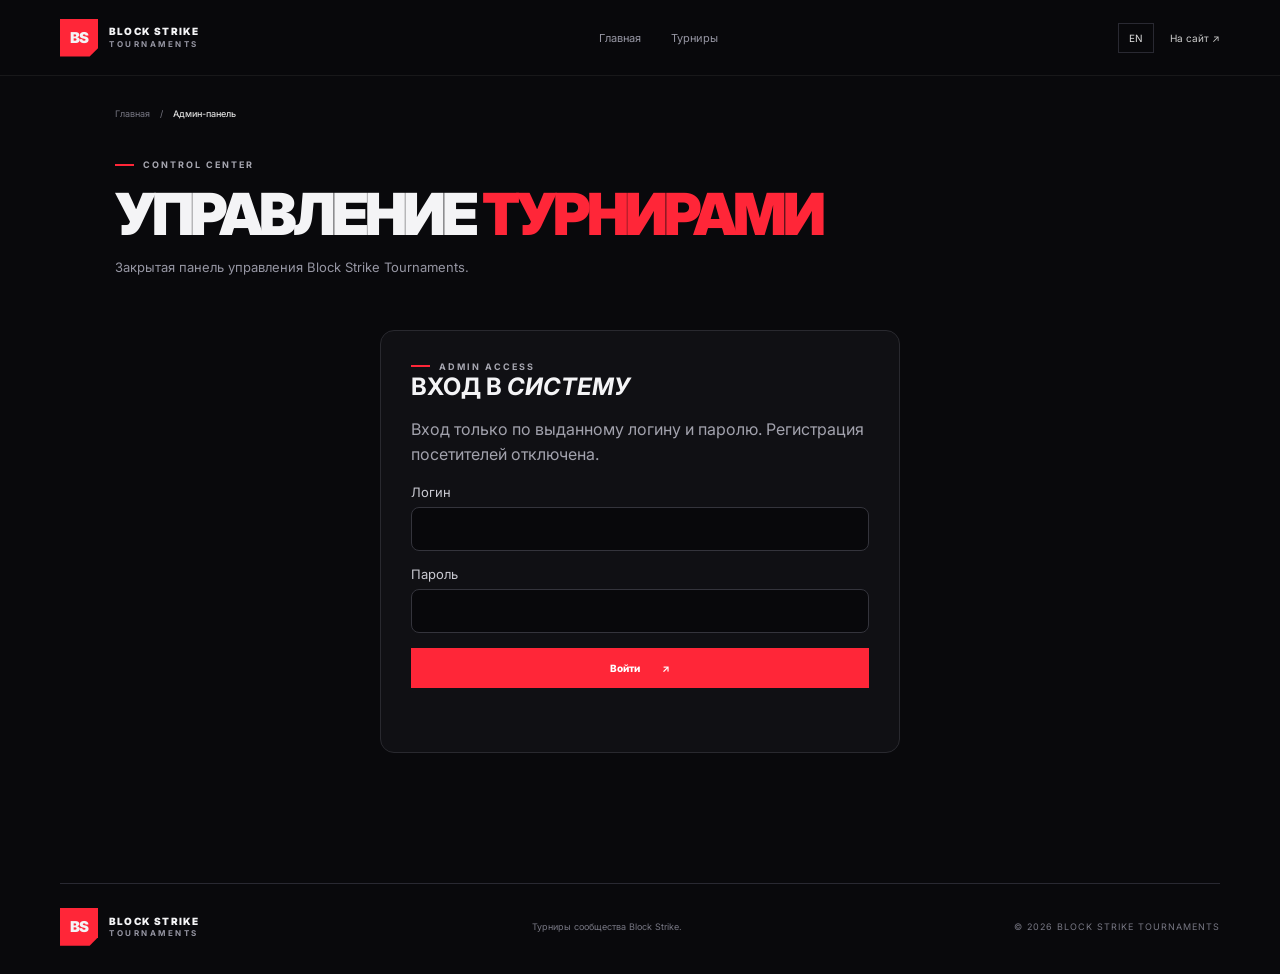
<file: admin.html>
<!doctype html>
<html lang="ru">
<head>
<meta charset="UTF-8"><meta name="viewport" content="width=device-width,initial-scale=1">
<meta name="theme-color" content="#09090c">
<title>Админ-панель — Block Strike Tournaments</title>
<link rel="preconnect" href="https://fonts.googleapis.com"><link rel="preconnect" href="https://fonts.gstatic.com" crossorigin>
<link href="https://fonts.googleapis.com/css2?family=Inter:wght@400;500;600;700;800;900&display=swap" rel="stylesheet">
<link rel="stylesheet" href="style.css">
<style>
.admin-auth{max-width:520px;margin:50px auto;padding:30px;border:1px solid #29292f;background:#101014;border-radius:14px}
.admin-auth h2,.admin-panel h2{margin:0 0 10px}.admin-auth p,.admin-muted{color:#a2a2ad;line-height:1.6}
.admin-auth form,.admin-create-form{display:grid;gap:15px}.admin-auth label,.admin-create-form label{display:grid;gap:7px;color:#c9c9d1;font-size:13px}
.admin-auth input,.admin-create-form input,.admin-create-form select,.admin-create-form textarea{width:100%;padding:13px 14px;background:#08080b;border:1px solid #34343c;border-radius:8px;color:#fff;font:inherit}
.admin-create-form select,.admin-create-form textarea{width:100%;padding:13px 14px;background:#08080b;border:1px solid #34343c;border-radius:8px;color:#fff;font:inherit}.admin-tournament-row{display:flex;justify-content:space-between;align-items:center;gap:14px;flex-wrap:wrap;padding:16px 0;border-bottom:1px solid #29292f}.admin-tournament-row small{display:block;color:#999;margin-top:5px}.admin-message{margin-top:14px;color:#ff7777;min-height:20px;font-size:13px}.admin-panel{display:grid;gap:24px}
.admin-toolbar{display:flex;justify-content:space-between;align-items:center;gap:15px;flex-wrap:wrap;padding:18px;border:1px solid #29292f;background:#101014;border-radius:12px}
.admin-card{padding:24px;border:1px solid #29292f;background:#101014;border-radius:12px}
.admin-checks{display:flex;gap:18px;flex-wrap:wrap;color:#ddd;font-size:13px}.admin-checks label{display:flex;align-items:center;gap:7px}
.admin-account{display:flex;justify-content:space-between;align-items:center;gap:16px;padding:15px 0;border-bottom:1px solid #29292f;flex-wrap:wrap}
.admin-account:last-child{border-bottom:0}.admin-account small{display:block;color:#999;margin-top:5px}
.admin-status{color:#ff7777;font-size:12px}.admin-status.active{color:#8bd5a5}
.admin-actions{display:flex;gap:8px;flex-wrap:wrap}.button-small{padding:9px 12px;border:1px solid #41414b;background:#17171d;color:#fff;border-radius:7px;cursor:pointer}
[hidden]{display:none!important}
</style>
</head>
<body>
<header class="site-header">
<a class="brand" href="index.html"><span class="brand-mark">BS</span><span class="brand-copy">BLOCK STRIKE <b>TOURNAMENTS</b></span></a>
<nav class="main-nav" id="mainNav"><a href="index.html">Главная</a><a href="tournaments.html">Турниры</a></nav>
<div class="header-actions"><button class="lang-toggle" id="langToggle">EN</button><a class="admin-link" href="index.html">На сайт ↗</a><button class="menu-toggle" id="menuToggle" aria-label="Меню">☰</button></div>
</header>
<main class="page-main section-wrap admin-page">
<div class="breadcrumbs"><a href="index.html">Главная</a><span>/</span><b>Админ-панель</b></div>
<div class="page-heading"><div><div class="eyebrow"><i></i><span>CONTROL CENTER</span></div><h1>УПРАВЛЕНИЕ <em>ТУРНИРАМИ</em></h1><p>Закрытая панель управления Block Strike Tournaments.</p></div></div>
<section class="admin-auth" id="loginView">
<div class="eyebrow"><i></i><span>ADMIN ACCESS</span></div><h2>ВХОД В <em>СИСТЕМУ</em></h2>
<p>Вход только по выданному логину и паролю. Регистрация посетителей отключена.</p>
<form id="loginForm">
<label>Логин<input id="loginUsername" name="username" autocomplete="username" minlength="3" maxlength="24" required></label>
<label>Пароль<input id="loginPassword" name="password" type="password" autocomplete="current-password" minlength="10" maxlength="128" required></label>
<button class="button button-primary" type="submit">Войти <b>↗</b></button>
</form><div class="admin-message" id="loginMessage" role="status"></div>
</section>
<section class="admin-panel" id="adminView" hidden>
<div class="admin-toolbar"><div><div class="eyebrow"><i></i><span id="roleLabel">ADMIN SESSION</span></div><h2 id="welcomeText">Панель администратора</h2></div><button class="button-small" id="logoutButton">Выйти</button></div>
<section class="admin-card" id="accountManagement" hidden>
<div class="eyebrow"><i></i><span>ACCESS CONTROL</span></div><h2>АККАУНТЫ <em>МОДЕРАТОРОВ</em></h2>
<p class="admin-muted">Создавать аккаунты и назначать права может только главный администратор. Логин — латиница, цифры и подчёркивание. Пароль — минимум 10 символов.</p>
<form class="admin-create-form" id="createAdminForm">
<label>Логин модератора<input id="newAdminUsername" required minlength="3" maxlength="24" pattern="[a-zA-Z0-9_]+" autocomplete="off"></label>
<label>Пароль<input id="newAdminPassword" type="password" required minlength="10" maxlength="128" autocomplete="new-password"></label>
<div class="admin-checks">
<label><input type="checkbox" name="permission" value="tournaments_manage"> Управление турнирами</label>
<label><input type="checkbox" name="permission" value="players_manage"> Управление игроками</label>
<label><input type="checkbox" name="permission" value="matches_manage"> Матчи и результаты</label>
</div>
<button class="button button-primary" type="submit">Создать аккаунт <b>＋</b></button>
</form><div class="admin-message" id="createAdminMessage" role="status"></div>
<div class="admin-list" id="adminList"><p class="admin-muted">Загрузка аккаунтов…</p></div>
</section>
<section class="admin-card" id="tournamentManagement" hidden>
<div class="eyebrow"><i></i><span>TOURNAMENT MANAGEMENT</span></div>
<h2>СОЗДАТЬ <em>ТУРНИР</em></h2>
<p class="admin-muted">Новый турнир сначала создаётся как черновик. После проверки его можно опубликовать.</p>
<form class="admin-create-form" id="createTournamentForm">
<label>Название турнира<input id="tournamentName" required minlength="1" maxlength="100" placeholder="Например, Block Strike Open"></label>
<label>Формат<select id="tournamentFormat" required><option value="single_elimination">Single Elimination</option><option value="swiss">Swiss System</option></select></label>
<label>Описание<textarea id="tournamentDescription" rows="4" maxlength="5000" placeholder="Правила, призы и дополнительная информация"></textarea></label>
<label>Дата начала<input id="tournamentStartsAt" type="datetime-local"></label>
<button class="button button-primary" type="submit">Создать черновик <b>＋</b></button>
</form>
<div class="admin-message" id="tournamentMessage" role="status"></div>
<div class="admin-tournament-list" id="adminTournamentList"><p class="admin-muted">Загрузка турниров…</p></div>
</section>
</section>
</main>
<footer class="site-footer section-wrap"><a class="brand" href="index.html"><span class="brand-mark">BS</span><span class="brand-copy">BLOCK STRIKE <b>TOURNAMENTS</b></span></a><span>Турниры сообщества Block Strike.</span><span class="footer-copy">© 2026 BLOCK STRIKE TOURNAMENTS</span></footer>
<script src="script.js"></script><script type="module" src="admin.js"></script>
</body></html>
</file>
<file: style.css>
:root{--bg:#09090c;--panel:#121218;--panel2:#17171f;--red:#ff2638;--text:#f4f4f6;--muted:#9696a3;--line:#292932}*{box-sizing:border-box}html{scroll-behavior:smooth;scroll-padding-top:100px}body{margin:0;background:var(--bg);color:var(--text);font-family:Inter,Arial,sans-serif;overflow-x:hidden}a{color:inherit;text-decoration:none}button,input,select,textarea{font:inherit}button:disabled,input:disabled,select:disabled,textarea:disabled{opacity:.55;cursor:not-allowed}.section-wrap{width:min(1160px,calc(100% - 48px));margin-inline:auto}.site-header{height:76px;padding:0 max(24px,calc((100vw - 1160px)/2));display:flex;align-items:center;justify-content:space-between;gap:24px;border-bottom:1px solid #ffffff10;background:#09090cf2;backdrop-filter:blur(16px);position:sticky;top:0;z-index:20}.brand{display:flex;align-items:center;gap:11px;flex-shrink:0}.brand-mark{width:38px;height:38px;background:var(--red);display:grid;place-items:center;font-weight:900;font-size:15px;letter-spacing:-1px;clip-path:polygon(0 0,100% 0,100% 78%,78% 100%,0 100%)}.brand-copy{font-size:10px;font-weight:900;letter-spacing:1.2px;line-height:1.45;white-space:nowrap}.brand-copy b{display:block;color:var(--muted);font-size:8px;letter-spacing:2.5px}.main-nav{display:flex;align-items:center;gap:30px;margin-left:auto;margin-right:auto}.main-nav a{font-size:11px;color:var(--muted);white-space:nowrap}.main-nav a:hover,.main-nav a.active{color:#fff}.main-nav a.active:after{content:"";display:block;height:2px;background:var(--red);margin-top:9px}.header-actions{display:flex;align-items:center;gap:16px;flex-shrink:0}.lang-toggle{background:transparent;border:1px solid var(--line);color:#ddd;padding:8px 10px;font-size:10px;cursor:pointer}.admin-link{font-size:10px;color:#ccc;display:flex;align-items:center;gap:8px;white-space:nowrap}.status-dot,.live-pulse{width:7px;height:7px;border-radius:50%;background:var(--red);display:inline-block;box-shadow:0 0 12px #ff2638a0}.menu-toggle{display:none;background:none;border:0;color:white;font-size:22px}.hero{min-height:520px;display:grid;grid-template-columns:1.05fr .95fr;align-items:center;gap:30px;padding-top:55px;padding-bottom:65px}.eyebrow{display:flex;align-items:center;gap:9px;color:#a7a7b1;font-size:9px;font-weight:700;letter-spacing:2px}.eyebrow i{width:19px;height:2px;background:var(--red);display:inline-block;flex-shrink:0}.hero h1,.page-heading h1,.tournament-cover h1{font-size:clamp(44px,5.5vw,72px);line-height:1.02;letter-spacing:-4px;margin:23px 0 19px;font-weight:900;overflow-wrap:anywhere}.hero h1 span,.hero h1 em{display:block}.hero h1 em,.section-heading h2 em,.page-heading h1 em,.tournament-cover h1 em{font-style:normal;color:var(--red)}.hero-copy>p,.page-heading p,.tournament-cover p{max-width:470px;color:var(--muted);font-size:13px;line-height:1.8}.hero-actions{display:flex;align-items:center;gap:25px;margin-top:29px}.button{display:inline-flex;align-items:center;justify-content:center;gap:22px;padding:14px 18px;font-size:10px;font-weight:800;border:0;cursor:pointer}.button-primary{background:var(--red);color:white;transition:.2s}.button-primary:hover:not(:disabled){background:#e51c30;transform:translateY(-2px)}.text-link{font-size:10px;color:#c5c5ce;display:inline-flex;gap:12px}.hero-meta{margin-top:48px;display:flex;align-items:center;gap:10px;color:#777783;font-size:8px;letter-spacing:1.5px}.hero-visual{height:360px;position:relative;display:grid;place-items:center;isolation:isolate;min-width:0}.visual-grid{position:absolute;inset:8px;background-image:linear-gradient(#ffffff0b 1px,transparent 1px),linear-gradient(90deg,#ffffff0b 1px,transparent 1px);background-size:32px 32px;mask-image:radial-gradient(ellipse,#000 15%,transparent 72%);z-index:-1}.visual-core{width:170px;height:170px;border:1px solid #ff26385c;transform:rotate(45deg);display:flex;flex-direction:column;align-items:center;justify-content:center;box-shadow:0 0 80px #ff26381c,inset 0 0 50px #ff263810;position:relative}.visual-core:before,.visual-core:after{content:"";position:absolute;inset:13px;border:1px solid #ffffff16}.visual-core:after{inset:-23px;border-color:#ff263830}.visual-core span{font-size:58px;font-weight:900;letter-spacing:-7px;transform:rotate(-45deg)}.visual-core small{font-size:7px;letter-spacing:3px;transform:rotate(-45deg);color:var(--red)}.visual-orbit{position:absolute;border:1px solid #ff26382b;transform:rotate(-28deg);width:min(340px,90%);height:125px;border-radius:50%}.orbit-b{transform:rotate(52deg);width:min(390px,98%);height:155px;border-color:#ffffff16}.visual-caption{position:absolute;bottom:3px;display:flex;align-items:center;gap:9px;color:#777783;font-size:8px;letter-spacing:1px}.visual-caption span{color:var(--red)}.visual-caption b{color:#d0d0d6;margin-right:13px}.stats{border-block:1px solid var(--line);display:grid;grid-template-columns:repeat(3,1fr);padding:22px 0;margin-bottom:95px}.stats>div{display:flex;align-items:center;gap:14px;padding-left:28px;border-right:1px solid var(--line);min-width:0}.stats>div:first-child{padding-left:0}.stats>div:last-child{border:0}.stats strong{font-size:23px;font-weight:900;white-space:nowrap}.stats span{font-size:8px;color:var(--muted);letter-spacing:1.2px}.content-section{margin-top:95px}.section-heading{display:flex;align-items:end;justify-content:space-between;gap:20px;margin-bottom:26px}.section-heading h2{font-size:clamp(26px,3vw,37px);letter-spacing:-1.5px;margin:12px 0 0;font-weight:900}.view-all{font-size:10px;color:#b9b9c3;padding-bottom:6px;white-space:nowrap}.format-grid{display:grid;grid-template-columns:repeat(2,minmax(0,1fr));gap:17px}.tournament-card-grid{display:grid;grid-template-columns:repeat(3,minmax(0,1fr));gap:16px}.tournament-card{min-height:220px}.format-card{position:relative;min-height:235px;padding:25px;background:linear-gradient(140deg,#171219,#111117 65%);border:1px solid var(--line);overflow:hidden;transition:.2s}.format-card:hover{border-color:#71303a;transform:translateY(-3px)}.format-index{font-size:8px;letter-spacing:1.6px;color:#888894}.format-symbol{position:absolute;right:28px;top:12px;font-size:90px;color:#ffffff0d;font-weight:200}.format-card h3{font-size:20px;letter-spacing:-.5px;margin:35px 0 10px}.format-card p{max-width:440px;color:var(--muted);font-size:11px;line-height:1.7}.format-link{display:inline-flex;gap:15px;margin-top:12px;font-size:9px;color:#eee}.format-link b{color:var(--red)}.empty-state{min-height:220px;border:1px dashed #393943;background:#101015;display:flex;flex-direction:column;align-items:center;justify-content:center;text-align:center;padding:30px}.empty-icon{width:42px;height:42px;border:1px solid #6e202b;color:var(--red);display:grid;place-items:center;font-size:25px;margin-bottom:16px}.empty-state h2,.empty-state h3{font-size:14px;letter-spacing:1px;margin:0 0 9px}.empty-state p{max-width:470px;color:var(--muted);font-size:10px;line-height:1.7;margin:0 0 14px}.empty-state .text-link{color:#eee}.how-section{margin-bottom:95px}.steps{display:grid;grid-template-columns:repeat(3,minmax(0,1fr));gap:17px}.step{background:var(--panel);border:1px solid var(--line);padding:22px;position:relative;min-height:185px}.step>span{position:absolute;right:18px;top:18px;color:#555560;font-size:10px}.step-icon{width:34px;height:34px;border:1px solid #6e202b;color:var(--red);display:grid;place-items:center;font-size:16px;margin-bottom:19px}.step h3{font-size:12px;margin:0 0 9px}.step p{font-size:10px;line-height:1.7;color:var(--muted);margin:0}.site-footer{border-top:1px solid var(--line);padding:24px 0 28px;display:flex;align-items:center;justify-content:space-between;gap:20px}.site-footer>span{font-size:9px;color:#777783}.footer-copy{letter-spacing:1px;white-space:nowrap}.page-main{padding-top:32px;padding-bottom:80px}.breadcrumbs{display:flex;gap:10px;align-items:center;color:#777783;font-size:9px;margin-bottom:40px}.breadcrumbs a:hover{color:#fff}.breadcrumbs b{color:#ddd;font-weight:500}.page-heading{margin-bottom:34px}.page-heading h1{font-size:clamp(36px,5vw,58px);margin:15px 0 12px}.page-heading p{margin:0}.filter-bar{display:flex;align-items:center;justify-content:space-between;gap:16px;border-block:1px solid var(--line);padding:14px 0;margin-bottom:25px}.filter-tabs{display:flex;gap:7px;flex-wrap:wrap}.filter-tab,.filter-select{background:#131319;border:1px solid var(--line);color:#aaa;padding:10px 13px;font-size:9px;cursor:pointer}.filter-tab.active{border-color:var(--red);color:#fff}.filter-select{min-width:150px}.listing-empty{min-height:270px}.compact{min-height:150px}.template-section{margin-top:65px;scroll-margin-top:100px}.template-section .section-heading{margin-bottom:20px}.template-section .section-heading h2{font-size:27px}.table-shell{border:1px solid var(--line);background:#101015;min-height:100px}.table-empty{padding:30px;text-align:center;color:var(--muted);font-size:10px}.tournament-cover{background:radial-gradient(ellipse at 80% 20%,#5a1623 0,transparent 45%),linear-gradient(115deg,#171016,#111117);border:1px solid #3b252c;padding:34px;display:flex;align-items:center;justify-content:space-between;gap:20px;min-height:230px}.template-label{font-size:8px;color:#ff7883;letter-spacing:2px;margin-top:16px}.tournament-cover h1{font-size:clamp(35px,5vw,54px);margin:10px 0}.tournament-cover p{margin:0}.cover-code{font-size:clamp(22px,4vw,42px);font-weight:900;color:#ffffff22;white-space:nowrap}.cover-code span{color:var(--red)}.tournament-facts{display:grid;grid-template-columns:repeat(4,1fr);border:1px solid var(--line);border-top:0}.tournament-facts>div{padding:17px;border-right:1px solid var(--line);display:flex;flex-direction:column;gap:9px}.tournament-facts>div:last-child{border:0}.tournament-facts span{font-size:8px;color:#858591;letter-spacing:1px}.tournament-facts b{font-size:12px}.tournament-tabs{display:flex;gap:26px;overflow-x:auto;border-bottom:1px solid var(--line);margin-top:28px}.tournament-tabs a{font-size:10px;color:#92929d;padding:0 0 13px;white-space:nowrap}.tournament-tabs a.active,.tournament-tabs a:hover{color:white;border-bottom:2px solid var(--red)}.bracket-placeholder{display:flex;align-items:center;justify-content:center;gap:20px;min-height:140px;background:#101015;border:1px solid var(--line)}.bracket-placeholder span{height:1px;width:70px;background:#4a3339}.bracket-node{width:90px;padding:18px;border:1px solid #4a3339;text-align:center;color:#777}.section-hint{font-size:9px;line-height:1.7;color:#777783;margin-top:12px}.admin-page{max-width:1050px}.admin-notice{padding:25px;background:#151218;border:1px solid #57303a;margin-bottom:20px}.admin-notice>b{font-size:10px;letter-spacing:1.4px;color:#ff6976}.admin-notice p{font-size:10px;color:var(--muted);line-height:1.7;max-width:620px}.admin-notice .button{margin-top:8px}.admin-grid{display:grid;grid-template-columns:repeat(4,minmax(0,1fr));gap:12px}.admin-tile,.role-card{padding:18px;background:var(--panel);border:1px solid var(--line)}.admin-tile>span,.role-card>span{font-size:8px;color:var(--red);letter-spacing:1px}.admin-tile h3,.role-card h3{font-size:12px;margin:17px 0 8px}.admin-tile p,.role-card p{font-size:9px;line-height:1.7;color:var(--muted);margin:0}.admin-form{display:grid;grid-template-columns:repeat(2,minmax(0,1fr));gap:15px;padding:22px;border:1px solid var(--line);background:#101015}.admin-form label{display:flex;flex-direction:column;gap:8px;font-size:9px;color:#aaa}.admin-form input,.admin-form select,.admin-form textarea{width:100%;background:#181820;border:1px solid #33333e;color:white;padding:11px;min-height:38px}.full-field{grid-column:1/-1}.admin-form button{justify-self:start}.form-hint{align-self:center;color:#777783;font-size:9px}.role-grid{display:grid;grid-template-columns:repeat(2,minmax(0,1fr));gap:14px}.role-card{padding:22px}.toast{position:fixed;bottom:22px;left:50%;transform:translate(-50%,20px);background:#24242d;border:1px solid #484852;padding:12px 17px;font-size:10px;opacity:0;pointer-events:none;transition:.2s;z-index:30}.toast.show{opacity:1;transform:translate(-50%,0)}@media(max-width:900px){.tournament-card-grid{grid-template-columns:repeat(2,minmax(0,1fr))}.main-nav{gap:16px}.admin-grid{grid-template-columns:repeat(2,minmax(0,1fr))}.hero{min-height:470px}.stats{margin-bottom:70px}}@media(max-width:620px){.tournament-card-grid{grid-template-columns:1fr}.section-wrap{width:calc(100% - 34px)}.site-header{height:66px;padding:0 17px;gap:10px}.brand{gap:8px}.brand-mark{width:33px;height:33px}.brand-copy{font-size:8px;letter-spacing:.8px}.brand-copy b{font-size:7px;letter-spacing:2px}.main-nav{display:none;position:absolute;top:65px;left:0;right:0;background:#101016;border-bottom:1px solid var(--line);padding:18px;flex-direction:column;align-items:flex-start;gap:20px}.main-nav.open{display:flex}.main-nav a.active:after{display:none}.menu-toggle{display:block}.header-actions{gap:10px}.admin-link{font-size:0;gap:0}.hero{grid-template-columns:1fr;padding-top:52px;padding-bottom:35px;gap:5px}.hero h1{font-size:clamp(37px,10vw,52px);letter-spacing:-2.8px}.hero-copy>p{font-size:11px}.hero-visual{height:280px;margin:0 -12px}.visual-core{width:140px;height:140px}.visual-core span{font-size:49px}.visual-orbit{height:105px}.orbit-b{height:130px}.stats{padding:16px 0;margin-bottom:60px}.stats>div{padding-left:10px;gap:6px;flex-direction:column;align-items:flex-start}.stats strong{font-size:18px}.stats span{font-size:6px;line-height:1.4}.content-section{margin-top:68px}.section-heading{align-items:flex-start}.section-heading h2{font-size:25px}.format-grid,.steps,.role-grid{grid-template-columns:1fr}.format-card{min-height:210px;padding:20px}.format-card h3{font-size:18px}.site-footer{align-items:flex-start;flex-direction:column;gap:14px}.footer-copy{white-space:normal}.page-main{padding-top:24px}.breadcrumbs{margin-bottom:28px}.page-heading h1{font-size:35px;letter-spacing:-2px}.filter-bar{align-items:stretch;flex-direction:column}.filter-select{width:100%}.tournament-cover{padding:23px;min-height:190px}.cover-code{display:none}.tournament-cover h1{font-size:37px;letter-spacing:-2px}.tournament-facts{grid-template-columns:repeat(2,1fr)}.tournament-facts>div:nth-child(2){border-right:0}.tournament-facts>div:nth-child(-n+2){border-bottom:1px solid var(--line)}.tournament-tabs{gap:20px}.template-section{margin-top:50px}.admin-grid{grid-template-columns:1fr 1fr}.admin-form{grid-template-columns:1fr;padding:15px}.full-field{grid-column:auto}.form-hint{line-height:1.6}.bracket-placeholder{gap:8px}.bracket-placeholder span{width:25px}.bracket-node{width:60px;padding:14px 5px}}
</file>
